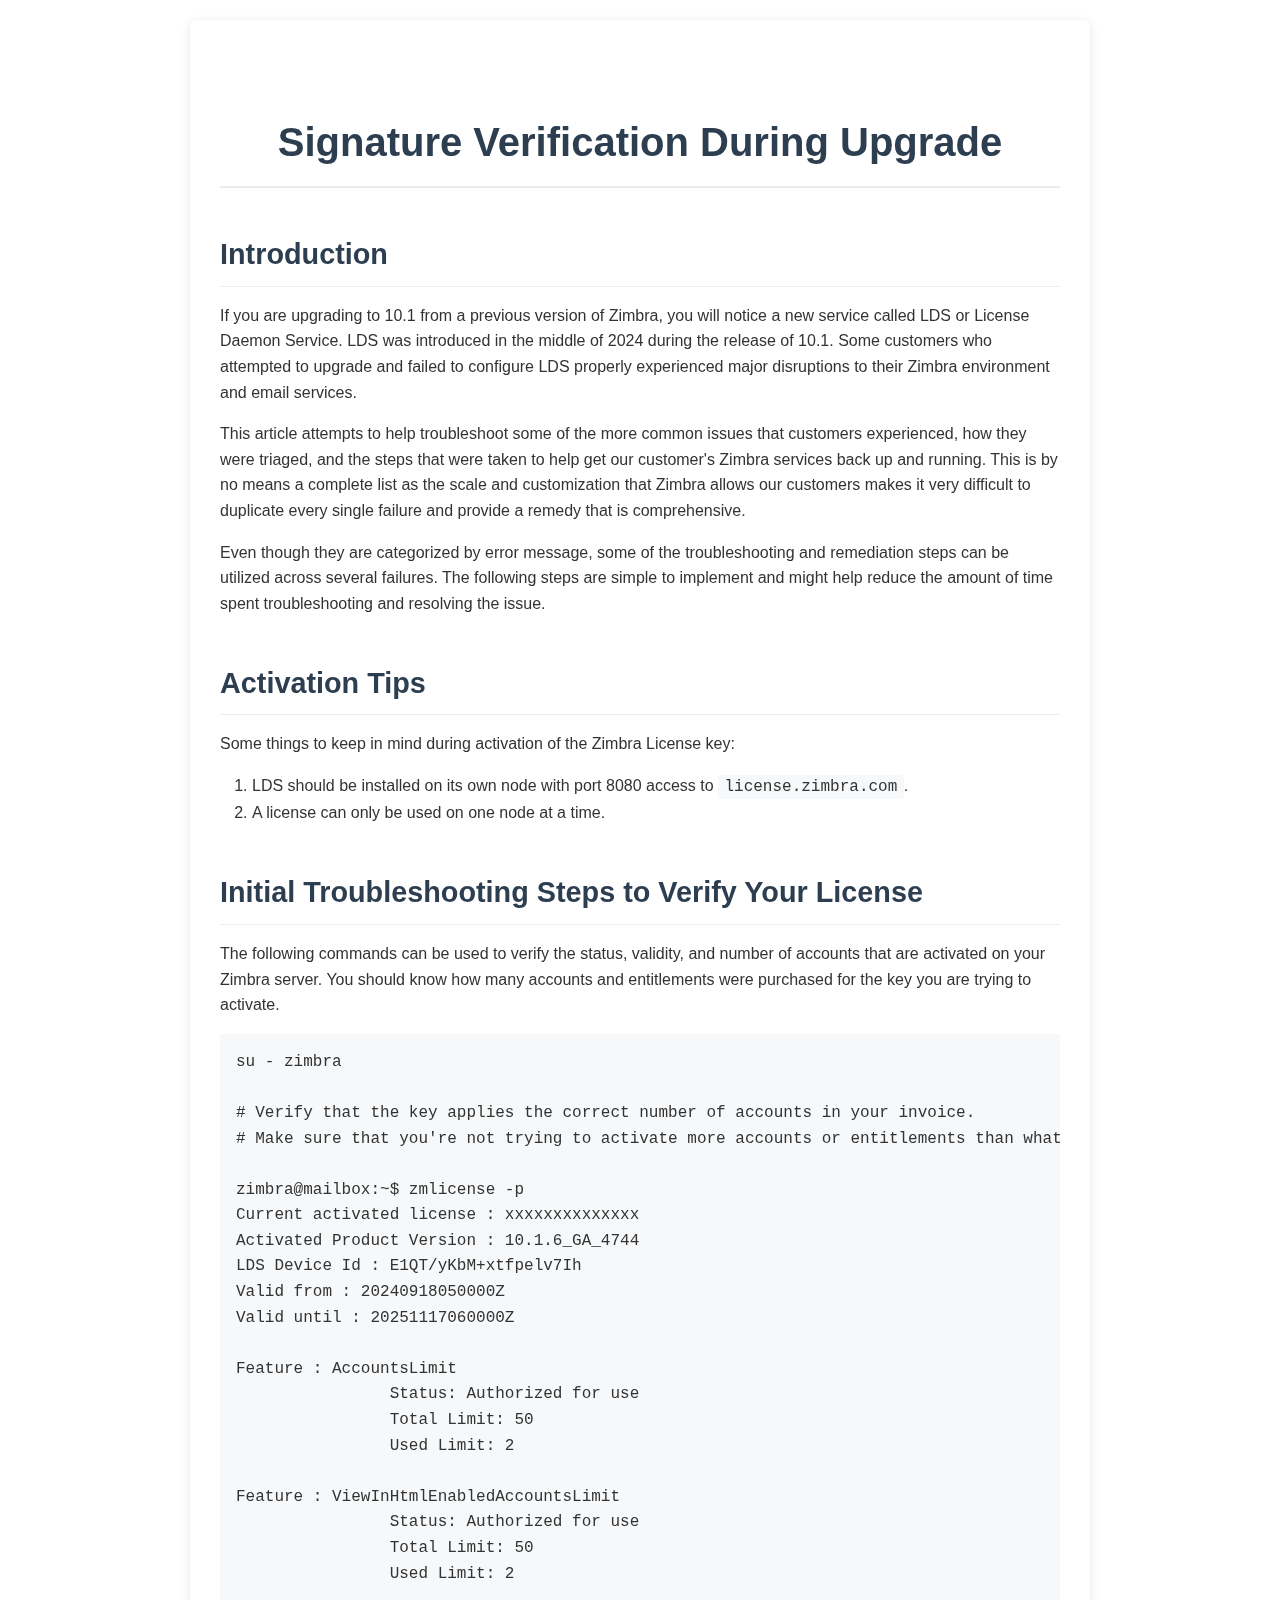
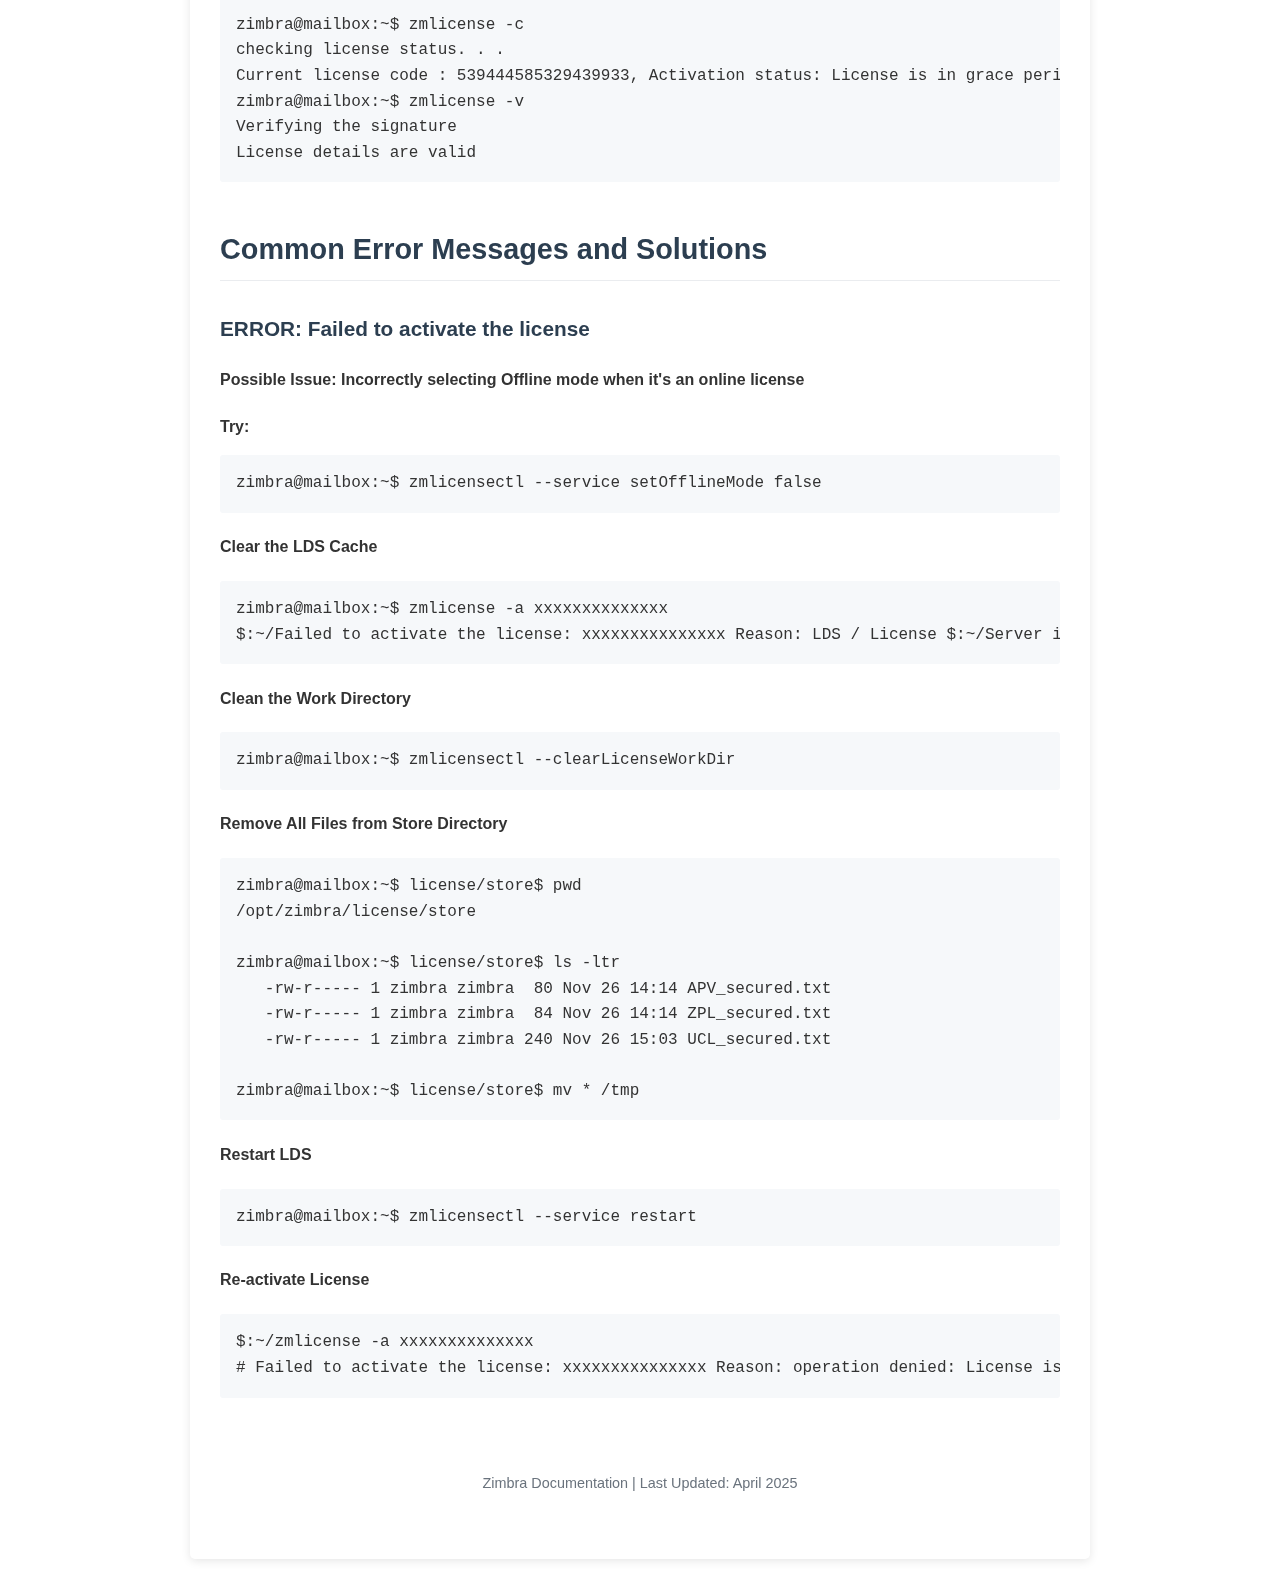
<file: nftf/Signature Verification During Updgrade.html>
<!DOCTYPE html>
<html lang="en">
<head>
    <meta charset="UTF-8">
    <meta name="viewport" content="width=device-width, initial-scale=1.0">
    <title>Signature Verification During Upgrade - Zimbra Documentation</title>
    <style>
        body {
            font-family: -apple-system, BlinkMacSystemFont, "Segoe UI", Roboto, Oxygen-Sans, Ubuntu, Cantarell, "Helvetica Neue", sans-serif;
            line-height: 1.6;
            color: #333;
            max-width: 900px;
            margin: 0 auto;
            padding: 20px;
        }
        h1, h2, h3 {
            color: #2c3e50;
            margin-top: 1.5em;
            margin-bottom: 0.5em;
        }
        h1 {
            font-size: 2.5em;
            border-bottom: 2px solid #eaecef;
            padding-bottom: 0.3em;
        }
        h2 {
            font-size: 1.8em;
            border-bottom: 1px solid #eaecef;
            padding-bottom: 0.3em;
        }
        h3 {
            font-size: 1.3em;
        }
        p {
            margin: 1em 0;
        }
        ul, ol {
            padding-left: 2em;
        }
        pre {
            background-color: #f6f8fa;
            border-radius: 3px;
            padding: 16px;
            overflow: auto;
        }
        code {
            font-family: Consolas, Monaco, 'Andale Mono', 'Ubuntu Mono', monospace;
            background-color: #f6f8fa;
            padding: 0.2em 0.4em;
            border-radius: 3px;
        }
        pre code {
            padding: 0;
            background-color: transparent;
        }
        blockquote {
            border-left: 4px solid #dfe2e5;
            margin: 0;
            padding: 0 1em;
            color: #6a737d;
        }
        .container {
            background-color: #fff;
            border-radius: 5px;
            box-shadow: 0 2px 10px rgba(0, 0, 0, 0.1);
            padding: 30px;
        }
        .console-output {
            background-color: #2c3e50;
            color: #f6f8fa;
            border-radius: 5px;
            padding: 16px;
            margin: 16px 0;
            overflow-x: auto;
        }
        .header {
            text-align: center;
            margin-bottom: 40px;
        }
        .footer {
            text-align: center;
            margin-top: 40px;
            padding: 20px;
            color: #6a737d;
            font-size: 0.9em;
        }
    </style>
</head>
<body>
    <div class="container">
        <div class="header">
            <h1>Signature Verification During Upgrade</h1>
        </div>

        <h2>Introduction</h2>
        <p>If you are upgrading to 10.1 from a previous version of Zimbra, you will notice a new service called LDS or License Daemon Service. LDS was introduced in the middle of 2024 during the release of 10.1. Some customers who attempted to upgrade and failed to configure LDS properly experienced major disruptions to their Zimbra environment and email services.</p>
        <p>This article attempts to help troubleshoot some of the more common issues that customers experienced, how they were triaged, and the steps that were taken to help get our customer's Zimbra services back up and running. This is by no means a complete list as the scale and customization that Zimbra allows our customers makes it very difficult to duplicate every single failure and provide a remedy that is comprehensive.</p>
        <p>Even though they are categorized by error message, some of the troubleshooting and remediation steps can be utilized across several failures. The following steps are simple to implement and might help reduce the amount of time spent troubleshooting and resolving the issue.</p>

        <h2>Activation Tips</h2>
        <p>Some things to keep in mind during activation of the Zimbra License key:</p>
        <ol>
            <li>LDS should be installed on its own node with port 8080 access to <code>license.zimbra.com</code>.</li>
            <li>A license can only be used on one node at a time.</li>
        </ol>

        <h2>Initial Troubleshooting Steps to Verify Your License</h2>
        <p>The following commands can be used to verify the status, validity, and number of accounts that are activated on your Zimbra server. You should know how many accounts and entitlements were purchased for the key you are trying to activate.</p>

        <pre><code>su - zimbra

# Verify that the key applies the correct number of accounts in your invoice.
# Make sure that you're not trying to activate more accounts or entitlements than what you have in your invoice.

zimbra@mailbox:~$ zmlicense -p
Current activated license : xxxxxxxxxxxxxx
Activated Product Version : 10.1.6_GA_4744
LDS Device Id : E1QT/yKbM+xtfpelv7Ih
Valid from : 20240918050000Z
Valid until : 20251117060000Z

Feature : AccountsLimit
                Status: Authorized for use
                Total Limit: 50
                Used Limit: 2

Feature : ViewInHtmlEnabledAccountsLimit
                Status: Authorized for use
                Total Limit: 50
                Used Limit: 2

zimbra@mailbox:~$ zmlicense -c
checking license status. . .
Current license code : 539444585329439933, Activation status: License is in grace period
zimbra@mailbox:~$ zmlicense -v
Verifying the signature
License details are valid</code></pre>

        <h2>Common Error Messages and Solutions</h2>

        <h3>ERROR: Failed to activate the license</h3>

        <h4>Possible Issue: Incorrectly selecting Offline mode when it's an online license</h4>
        <p><strong>Try:</strong></p>
        <pre><code>zimbra@mailbox:~$ zmlicensectl --service setOfflineMode false</code></pre>

        <h4>Clear the LDS Cache</h4>
        <pre><code>zimbra@mailbox:~$ zmlicense -a xxxxxxxxxxxxxx
$:~/Failed to activate the license: xxxxxxxxxxxxxxx Reason: LDS / License $:~/Server is unreachable.</code></pre>

        <h4>Clean the Work Directory</h4>
        <pre><code>zimbra@mailbox:~$ zmlicensectl --clearLicenseWorkDir</code></pre>

        <h4>Remove All Files from Store Directory</h4>
        <pre><code>zimbra@mailbox:~$ license/store$ pwd
/opt/zimbra/license/store

zimbra@mailbox:~$ license/store$ ls -ltr
   -rw-r----- 1 zimbra zimbra  80 Nov 26 14:14 APV_secured.txt
   -rw-r----- 1 zimbra zimbra  84 Nov 26 14:14 ZPL_secured.txt
   -rw-r----- 1 zimbra zimbra 240 Nov 26 15:03 UCL_secured.txt

zimbra@mailbox:~$ license/store$ mv * /tmp</code></pre>

        <h4>Restart LDS</h4>
        <pre><code>zimbra@mailbox:~$ zmlicensectl --service restart</code></pre>

        <h4>Re-activate License</h4>
        <pre><code>$:~/zmlicense -a xxxxxxxxxxxxxx
# Failed to activate the license: xxxxxxxxxxxxxxx Reason: operation denied: License is invalid</code></pre>
        
        <div class="footer">
            <p>Zimbra Documentation | Last Updated: April 2025</p>
        </div>
    </div>
</body>
</html>
</file>
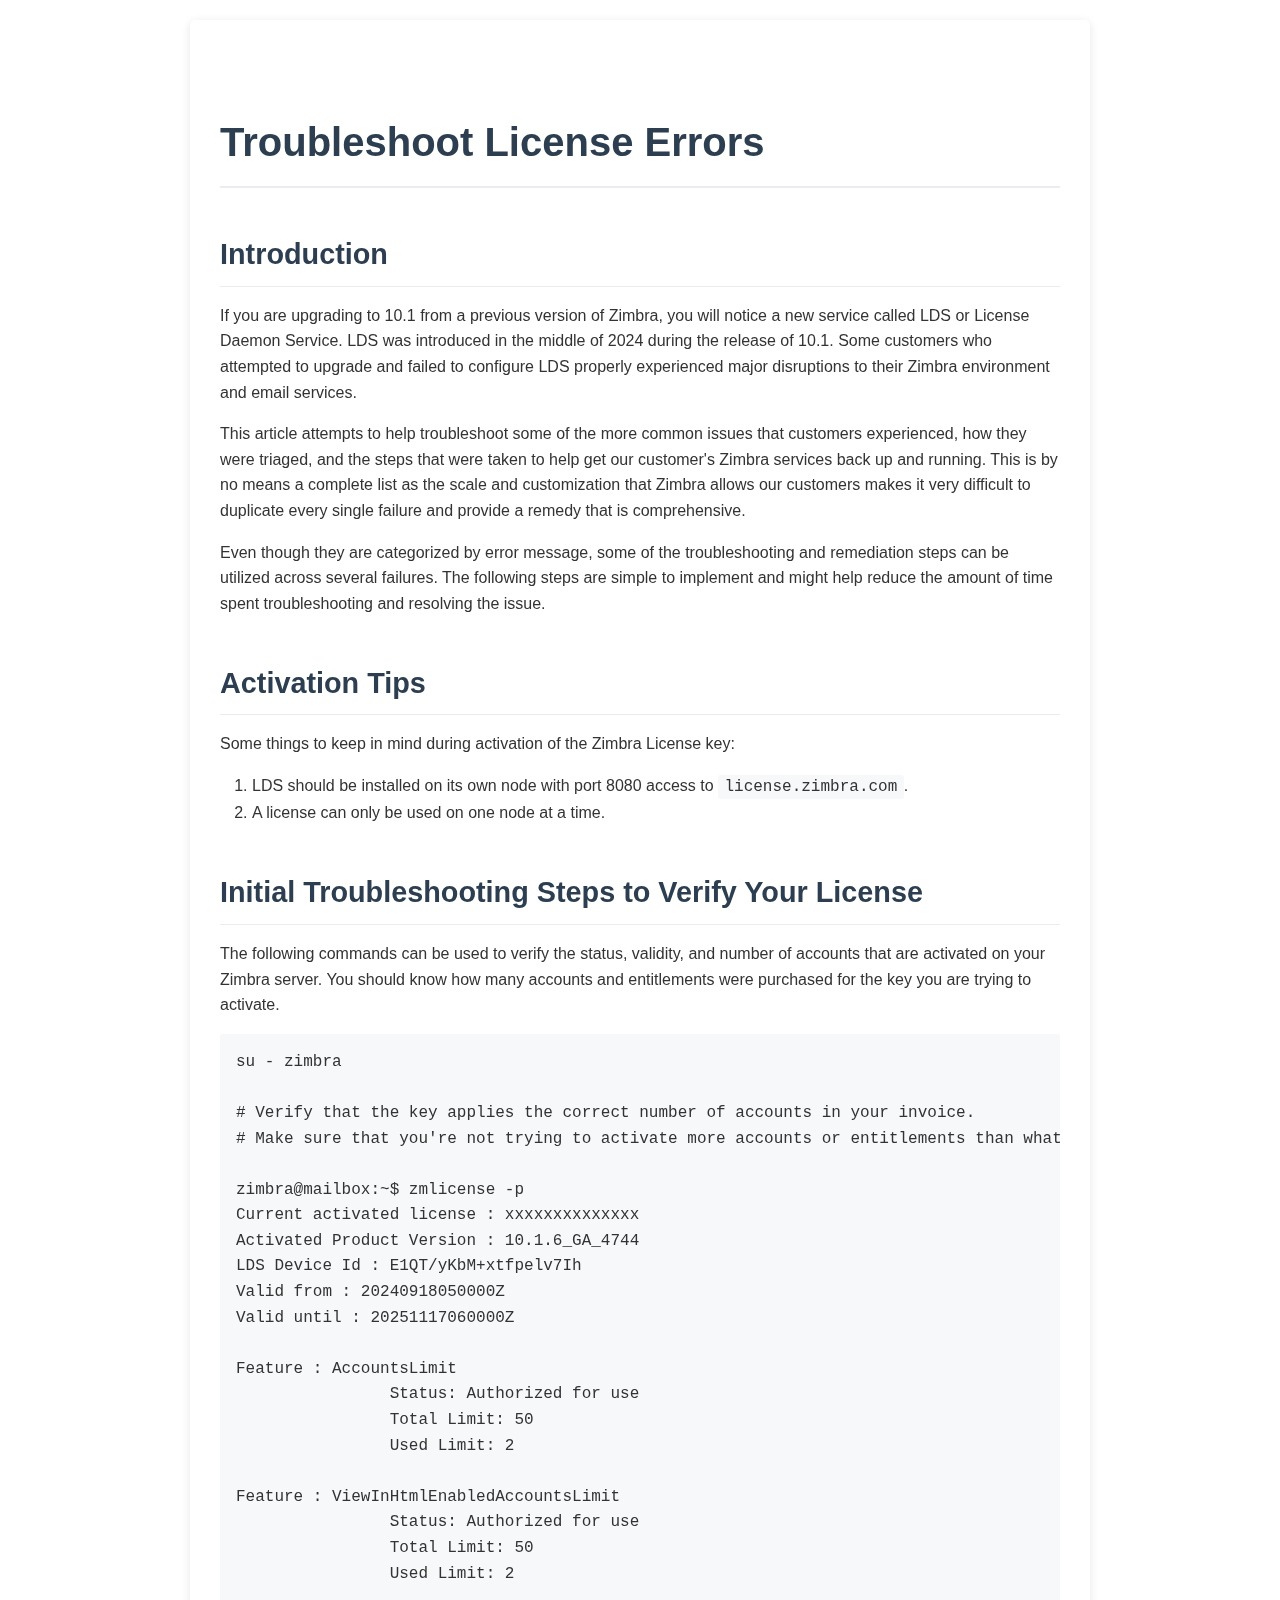
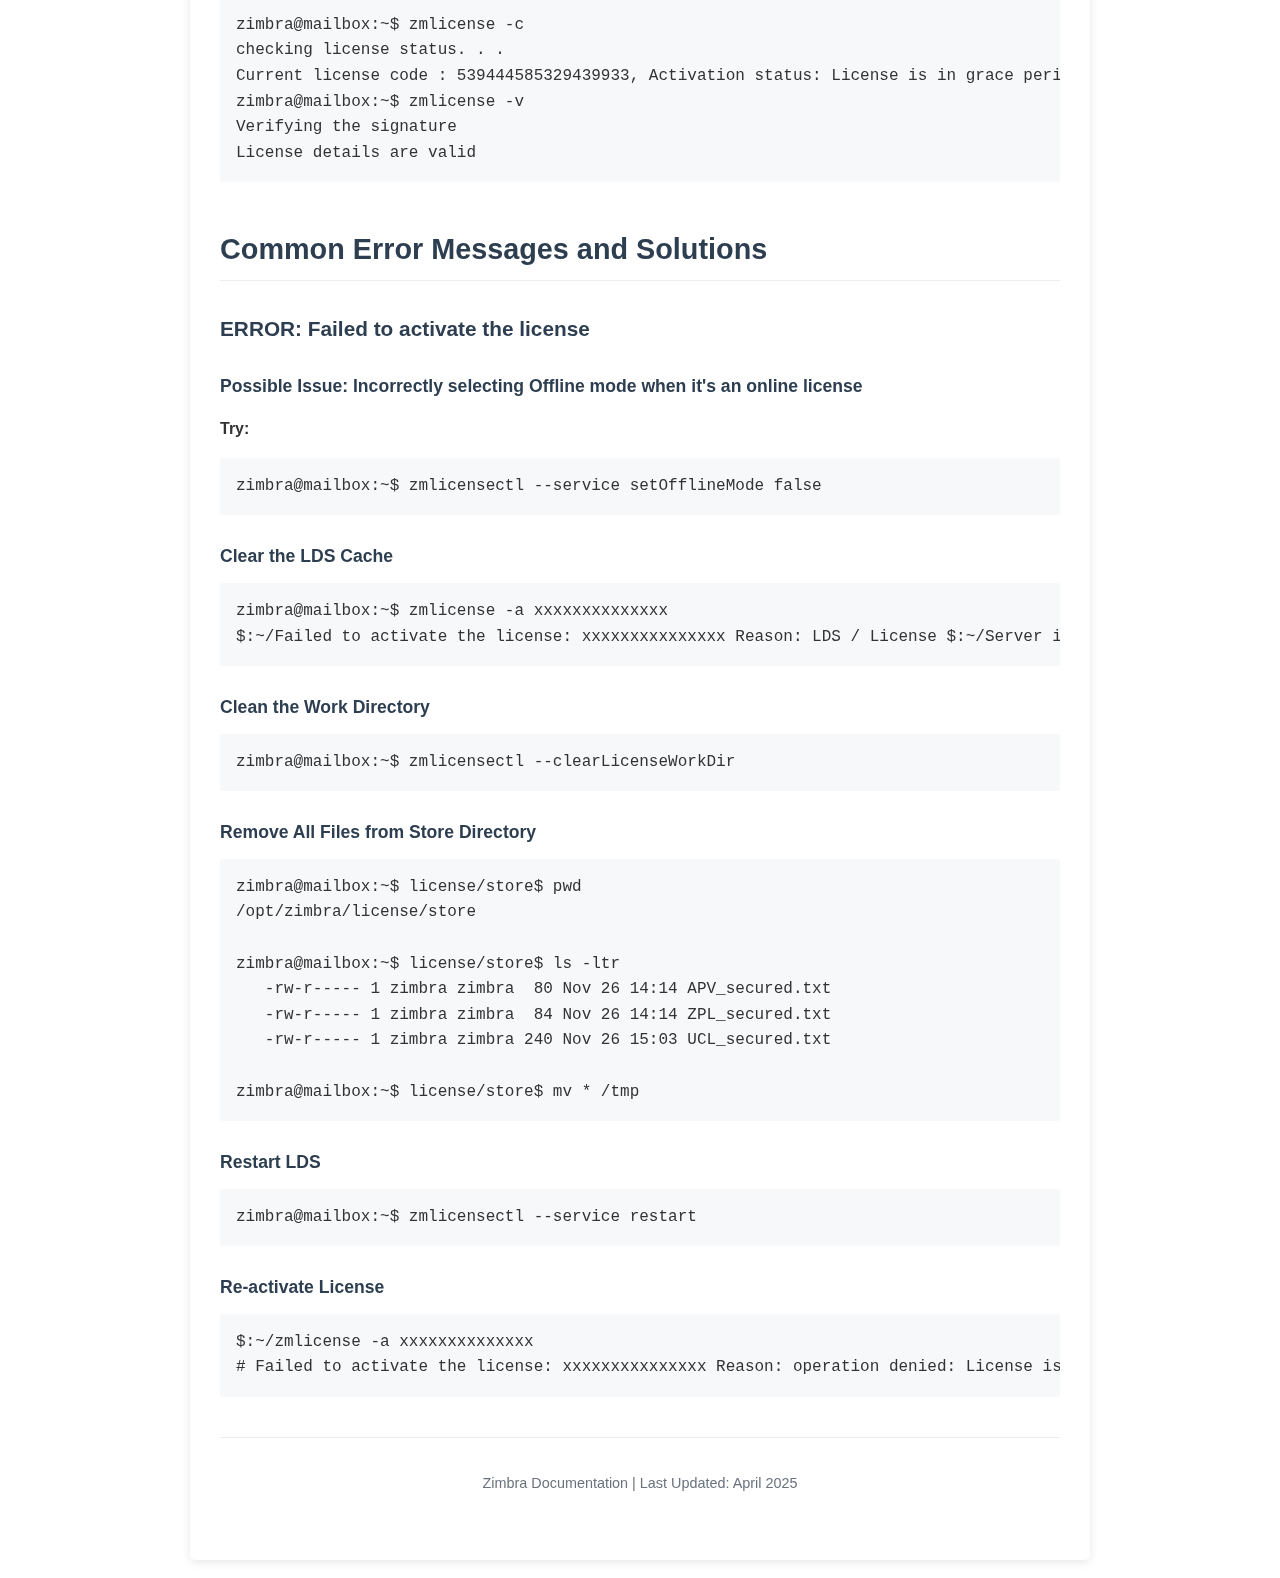
<file: nftf/Troubleshoot License Errors.html>
<!DOCTYPE html>
<html lang="en">
<head>
    <meta charset="UTF-8">
    <meta name="viewport" content="width=device-width, initial-scale=1.0">
    <title>Troubleshoot License Errors - Zimbra Documentation</title>
    <style>
        body {
            font-family: -apple-system, BlinkMacSystemFont, "Segoe UI", Roboto, Oxygen-Sans, Ubuntu, Cantarell, "Helvetica Neue", sans-serif;
            line-height: 1.6;
            color: #333;
            max-width: 900px;
            margin: 0 auto;
            padding: 20px;
        }
        h1, h2, h3, h4 {
            color: #2c3e50;
            margin-top: 1.5em;
            margin-bottom: 0.5em;
        }
        h1 {
            font-size: 2.5em;
            border-bottom: 2px solid #eaecef;
            padding-bottom: 0.3em;
        }
        h2 {
            font-size: 1.8em;
            border-bottom: 1px solid #eaecef;
            padding-bottom: 0.3em;
        }
        h3 {
            font-size: 1.3em;
        }
        h4 {
            font-size: 1.1em;
        }
        p {
            margin: 1em 0;
        }
        ul, ol {
            padding-left: 2em;
        }
        pre {
            background-color: #f6f8fa;
            border-radius: 3px;
            padding: 16px;
            overflow: auto;
        }
        code {
            font-family: Consolas, Monaco, 'Andale Mono', 'Ubuntu Mono', monospace;
            background-color: #f6f8fa;
            padding: 0.2em 0.4em;
            border-radius: 3px;
        }
        pre code {
            padding: 0;
            background-color: transparent;
        }
        blockquote {
            border-left: 4px solid #dfe2e5;
            margin: 0;
            padding: 0 1em;
            color: #6a737d;
        }
        .container {
            background-color: #fff;
            border-radius: 5px;
            box-shadow: 0 2px 10px rgba(0, 0, 0, 0.1);
            padding: 30px;
        }
        .header {
            margin-bottom: 40px;
        }
        .footer {
            text-align: center;
            margin-top: 40px;
            padding: 20px;
            color: #6a737d;
            font-size: 0.9em;
            border-top: 1px solid #eaecef;
        }
        strong {
            font-weight: 600;
        }
    </style>
</head>
<body>
    <div class="container">
        <div class="header">
            <h1>Troubleshoot License Errors</h1>
        </div>

        <h2>Introduction</h2>
        <p>If you are upgrading to 10.1 from a previous version of Zimbra, you will notice a new service called LDS or License Daemon Service. LDS was introduced in the middle of 2024 during the release of 10.1. Some customers who attempted to upgrade and failed to configure LDS properly experienced major disruptions to their Zimbra environment and email services.</p>
        <p>This article attempts to help troubleshoot some of the more common issues that customers experienced, how they were triaged, and the steps that were taken to help get our customer's Zimbra services back up and running. This is by no means a complete list as the scale and customization that Zimbra allows our customers makes it very difficult to duplicate every single failure and provide a remedy that is comprehensive.</p>
        <p>Even though they are categorized by error message, some of the troubleshooting and remediation steps can be utilized across several failures. The following steps are simple to implement and might help reduce the amount of time spent troubleshooting and resolving the issue.</p>

        <h2>Activation Tips</h2>
        <p>Some things to keep in mind during activation of the Zimbra License key:</p>
        <ol>
            <li>LDS should be installed on its own node with port 8080 access to <code>license.zimbra.com</code>.</li>
            <li>A license can only be used on one node at a time.</li>
        </ol>

        <h2>Initial Troubleshooting Steps to Verify Your License</h2>
        <p>The following commands can be used to verify the status, validity, and number of accounts that are activated on your Zimbra server. You should know how many accounts and entitlements were purchased for the key you are trying to activate.</p>

        <pre><code>su - zimbra

# Verify that the key applies the correct number of accounts in your invoice.
# Make sure that you're not trying to activate more accounts or entitlements than what you have in your invoice.

zimbra@mailbox:~$ zmlicense -p
Current activated license : xxxxxxxxxxxxxx
Activated Product Version : 10.1.6_GA_4744
LDS Device Id : E1QT/yKbM+xtfpelv7Ih
Valid from : 20240918050000Z
Valid until : 20251117060000Z

Feature : AccountsLimit
                Status: Authorized for use
                Total Limit: 50
                Used Limit: 2

Feature : ViewInHtmlEnabledAccountsLimit
                Status: Authorized for use
                Total Limit: 50
                Used Limit: 2

zimbra@mailbox:~$ zmlicense -c
checking license status. . .
Current license code : 539444585329439933, Activation status: License is in grace period
zimbra@mailbox:~$ zmlicense -v
Verifying the signature
License details are valid</code></pre>

        <h2>Common Error Messages and Solutions</h2>

        <h3>ERROR: Failed to activate the license</h3>

        <h4>Possible Issue: Incorrectly selecting Offline mode when it's an online license</h4>
        <p><strong>Try:</strong></p>
        <pre><code>zimbra@mailbox:~$ zmlicensectl --service setOfflineMode false</code></pre>

        <h4>Clear the LDS Cache</h4>
        <pre><code>zimbra@mailbox:~$ zmlicense -a xxxxxxxxxxxxxx
$:~/Failed to activate the license: xxxxxxxxxxxxxxx Reason: LDS / License $:~/Server is unreachable.</code></pre>

        <h4>Clean the Work Directory</h4>
        <pre><code>zimbra@mailbox:~$ zmlicensectl --clearLicenseWorkDir</code></pre>

        <h4>Remove All Files from Store Directory</h4>
        <pre><code>zimbra@mailbox:~$ license/store$ pwd
/opt/zimbra/license/store

zimbra@mailbox:~$ license/store$ ls -ltr
   -rw-r----- 1 zimbra zimbra  80 Nov 26 14:14 APV_secured.txt
   -rw-r----- 1 zimbra zimbra  84 Nov 26 14:14 ZPL_secured.txt
   -rw-r----- 1 zimbra zimbra 240 Nov 26 15:03 UCL_secured.txt

zimbra@mailbox:~$ license/store$ mv * /tmp</code></pre>

        <h4>Restart LDS</h4>
        <pre><code>zimbra@mailbox:~$ zmlicensectl --service restart</code></pre>

        <h4>Re-activate License</h4>
        <pre><code>$:~/zmlicense -a xxxxxxxxxxxxxx
# Failed to activate the license: xxxxxxxxxxxxxxx Reason: operation denied: License is invalid</code></pre>
        
        <div class="footer">
            <p>Zimbra Documentation | Last Updated: April 2025</p>
        </div>
    </div>
</body>
</html>
</file>
